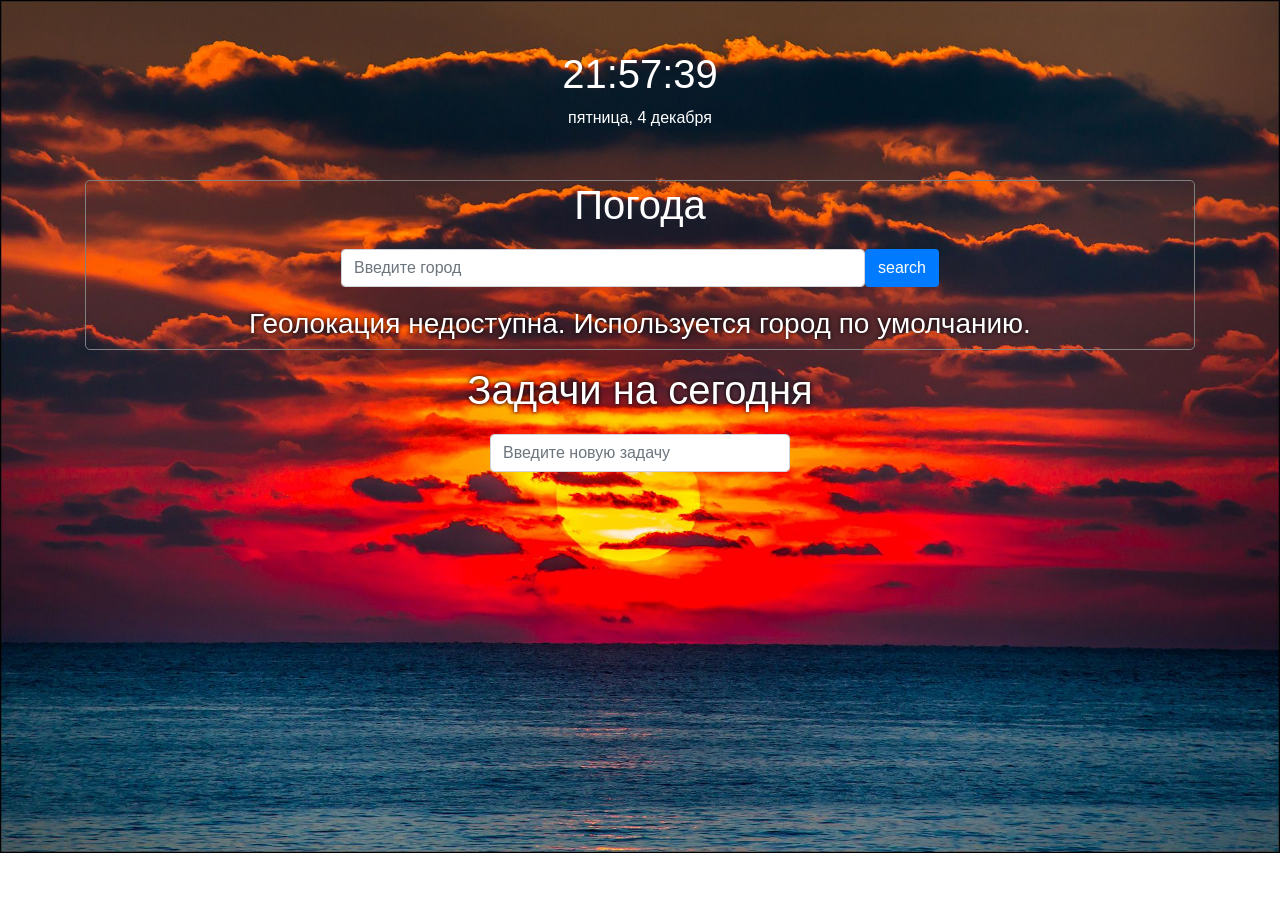
<file: index.html>
<!DOCTYPE html>
<html lang="ru">
    <head>
        <meta charset="UTF-8">
        <meta name="viewport" content="width=device-width, initial-scale=1.0">
        <title>Momentum clone</title>
        <link rel="stylesheet" href="https://stackpath.bootstrapcdn.com/bootstrap/4.5.2/css/bootstrap.min.css">
        <link rel="stylesheet" href="Sector-app.css">
    </head>

    <body>
        <div class="container">
            <!-- Time & date -->
            <div class="time">
                <h1 id="time">00:00:00</h1>
                <p id="date">9 сентября, понедельник</p>
            </div>

            <!-- Погода -->
            <div class="container block-weather mb-3">
                <h1>Погода</h1>
                <div class="weather container text-center d-flex justify-content-center">                
                    <input type="text" id="user-input" placeholder="Введите город" class="form-control w-50 w-md-50 d-inline-block">
                    <button id="submit-btn" class="btn bg-primary">search</button>                
                </div>
                <div id="display-weather">

                </div>
            </div>
            
            <!-- Cписок задач -->
            <h1 class="tasks-h1">Задачи на сегодня</h1>
            <div class="tasks d-flex flex-column">      
                <input type="text" id="task-input" class="form-control mb3" placeholder="Введите новую задачу">
                <ul id="task-list" class="list-group w-50">

                </ul>
            </div>
        </div>
        <script src="https://code.jquery.com/jquery-3.5.1.slim.min.js"></script>
        <script src="https://cdn.jsdelivr.net/npm/@popperjs/core@2.9.2/dist/umd/popper.min.js"></script>
        <script src="https://stackpath.bootstrapcdn.com/bootstrap/4.5.2/js/bootstrap.min.js"></script>
        <script src="Sector-app.js"></script>
    </body>
</html>
</file>
<file: Sector-app.css>
body {
    background-size: cover;
    background-repeat: no-repeat;
    color: white;
}

.container {
    text-align: center;
    margin-top: 50px;
}

.weather,
.time,
.tasks {
    margin: 20px 0;
    /* color: black; */
}

#task-input {
    width: 300px;
    margin: 0 auto;
}

.task-item {
    display: flex;
    justify-content: space-between;
    align-items: center;
}

.delete-task {
    color: red;
    border: none;
    background: none;
}

#submit-btn {
    color: white;
    font-size: 1rem;
}

.block-weather {
    border: 1px solid gray;
    border-radius: 5px;
}

li {
    font-size: 1rem;
    color: black;
    text-align: left;
}
.d-flex {
    flex-wrap: wrap;
    align-content: center;
}

.tasks-h1,
#display-weather > * {
    text-shadow: 0 0 4px black;
}

img {
    width: 25px;
    height: 25px;
    border-radius: 50%;
    margin-top: 7.5px;
    margin-right: 10px;
}
</file>
